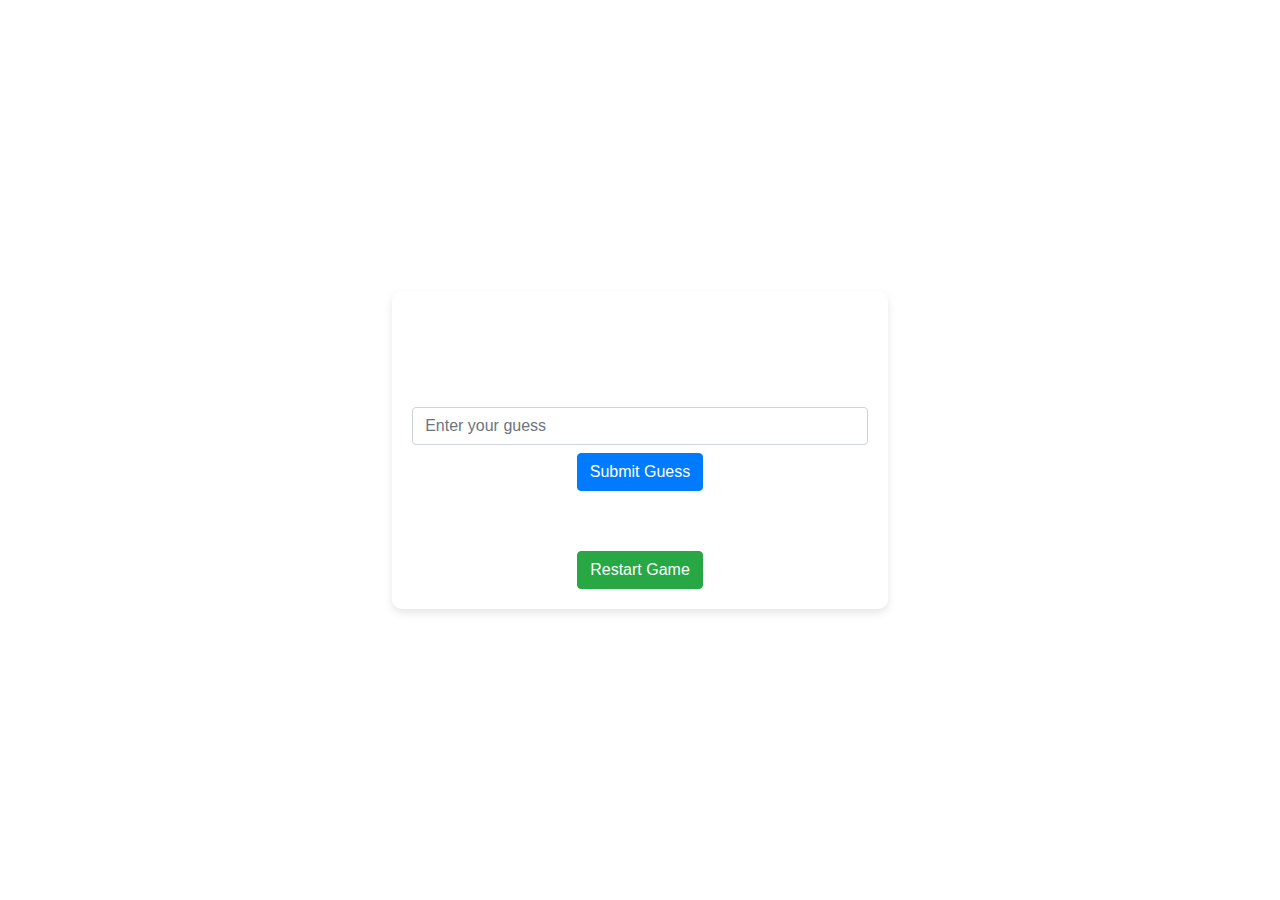
<file: game/game.html>
<!DOCTYPE html>
<html lang="en">

<head>
    <meta charset="UTF-8">
    <meta name="viewport" content="width=device-width, initial-scale=1, shrink-to-fit=no">
    <link rel="stylesheet" href="https://stackpath.bootstrapcdn.com/bootstrap/4.3.1/css/bootstrap.min.css">
    <style>
        body {
            display: flex;
            justify-content: center;
            align-items: center;
            height: 100vh;
            color: #fff;
            font-family: 'Arial', sans-serif;
            overflow: hidden;
        }

        .game-container {
            text-align: center;
            background-color: rgba(255, 255, 255, 0.8);
            padding: 20px;
            border-radius: 10px;
            box-shadow: 0 4px 8px rgba(0, 0, 0, 0.1);
            transition: background-color 1s ease-in-out;
            position: relative;
        }

        #result {
            margin-top: 20px;
            font-weight: bold;
        }

        @keyframes colorChange {
    0% {
        background-color: #3498db;
    }

    50% {
        background-color: #3498db; /* Use the same blue color for the entire animation */
    }

    100% {
        background-color: #3498db;
    }
}

        

        body {
            animation: colorChange 10s infinite;
        }

        #celebrate,
        #gameOver {
            font-size: 3em;
            position: absolute;
            top: 50%;
            left: 50%;
            transform: translate(-50%, -50%);
            opacity: 0;
            animation-duration: 2s;
        }

        #celebrate {
            animation-name: celebrateAnimation;
        }

        #gameOver {
            animation-name: gameOverAnimation;
        }

        @keyframes celebrateAnimation {
            0%,
            100% {
                opacity: 0;
                transform: translate(-50%, -50%) scale(1);
            }

            50% {
                opacity: 1;
                transform: translate(-50%, -50%) scale(1.5);
            }
        }

        @keyframes gameOverAnimation {
            0%,
            100% {
                opacity: 0;
                transform: translate(-50%, -50%) scale(1);
            }

            50% {
                opacity: 1;
                transform: translate(-50%, -50%) scale(1.5);
            }
        }

        .game-over-style {
            color: #e74c3c;
            /* Red color for the "Game Over" message */
            font-size: 2em;
            /* Adjust the font size */
            font-weight: bold;
            /* Apply bold font weight */
        }
    </style>
    <title>Guess the Number Game</title>
</head>

<body>

    <div class="game-container">
        <h1>Guess the Number Game</h1>
        <p>Guess a number between 1 and 10</p>
        <input type="number" id="userGuess" class="form-control" placeholder="Enter your guess">
        <button class="btn btn-primary mt-2" onclick="checkGuess()">Submit Guess</button>
        <p id="result"></p>
        <p>Attempts: <span id="attempts">0</span></p>
        <button class="btn btn-success" onclick="restartGame()">Restart Game</button>
        <div id="celebrate"></div>
        <div id="gameOver"></div>
        <!-- Audio elements for correct and incorrect guesses -->
        <audio id="correctAudio" src="clap.mpeg"></audio>
        <audio id="incorrectAudio" src="sad.mp4"></audio>
        <audio id="gameOverAudio" src="GameOver.mp4"></audio>
        <audio id="alertAudio" src="alert.mpeg"></audio>
    </div>

    <script>
        let previousGuess = null;
        let secretNumber;
        let attempts = 0;
        let maxAttempts = 3; // Set the maximum number of attempts
        let isFirstLoad = true;
        let isGameOver = false; // Variable to track game over state

        function playAudio(audioId) {
             audio = document.getElementById(audioId);
            audio.play();
        }

        function pauseAllAudio() {
            const allAudio = document.querySelectorAll('audio');
            allAudio.forEach(audio => audio.pause());
        }

        function startGame() {
            secretNumber = Math.floor(Math.random() * 10) + 1;
            attempts = 0;
            document.getElementById("attempts").innerText = attempts;
            document.getElementById("result").innerText = "";
            document.getElementById("celebrate").style.opacity = 0;
            document.getElementById("gameOver").style.opacity = 0;
            document.getElementById("gameOver").classList.remove("game-over-style"); // Remove the style class
            isFirstLoad = false;
            isGameOver = false; // Reset game over state
            previousGuess = null;
        }

        function checkGuess() {
            if (isGameOver) {
                return; // Do nothing if the game is already over
            }

             userGuess = document.getElementById("userGuess").value;
             resultElement = document.getElementById("result");
            celebrateElement = document.getElementById("celebrate");
             gameOverElement = document.getElementById("gameOver");

            if (!userGuess || isNaN(userGuess) || userGuess < 1 || userGuess > 10) {
                resultElement.innerText = "Please enter a valid number between 1 and 10.";
            } else if (userGuess === previousGuess) {
                resultElement.innerText = "Already guessed! Try a different number⚠️";
                pauseAllAudio(); // Pause all audio before playing the incorrect audio
                playAudio('alertAudio');
            } else {
                attempts++;
                document.getElementById("attempts").innerText = attempts;

                if (parseInt(userGuess) === secretNumber) {
                    resultElement.innerText = "Congratulations! You guessed the correct number!";
                    pauseAllAudio(); // Pause all audio before playing the correct audio
                    playAudio('correctAudio');
                    if (!isFirstLoad) {
                        celebrateElement.innerHTML = '👏';
                        celebrateElement.style.opacity = 1;
                        setTimeout(() => {
                            celebrateElement.style.opacity = 0;
                        }, 2000);
                    }
                    isGameOver = true; // Set game over state
                } else {
                    resultElement.innerText = `Sorry, Try again! 😢`;
                    pauseAllAudio(); // Pause all audio before playing the incorrect audio
                    playAudio('incorrectAudio');
                    if (!isFirstLoad && attempts === maxAttempts) {
                        resultElement.innerText = `Sorry, Game Over! 😊`;
                        pauseAllAudio(); // Pause all audio before playing the incorrect audio
                        playAudio('gameOverAudio');
                        gameOverElement.innerHTML = 'Game Over 😊';
                        gameOverElement.style.opacity = 1;
                        gameOverElement.style.color = '#e74c3c'; // Apply the unique color inline
                        gameOverElement.style.fontSize = '2em'; // Adjust the font size inline
                        gameOverElement.style.fontWeight = 'bold'; // Apply bold font weight inline
                        setTimeout(() => {
                            gameOverElement.style.opacity = 0;
                        }, 2000);
                        isGameOver = true; // Set game over state
                    }
                }
                previousGuess = userGuess; // Store the current guess as the previous guess
            }
        }

        function restartGame() {
            startGame();
            document.getElementById("userGuess").value = "";
            document.getElementById("submitGuessButton").disabled = false; // Enable the button
        }

        // Start the game when the page loads
        startGame();
    </script>
</body>

</html>
</file>
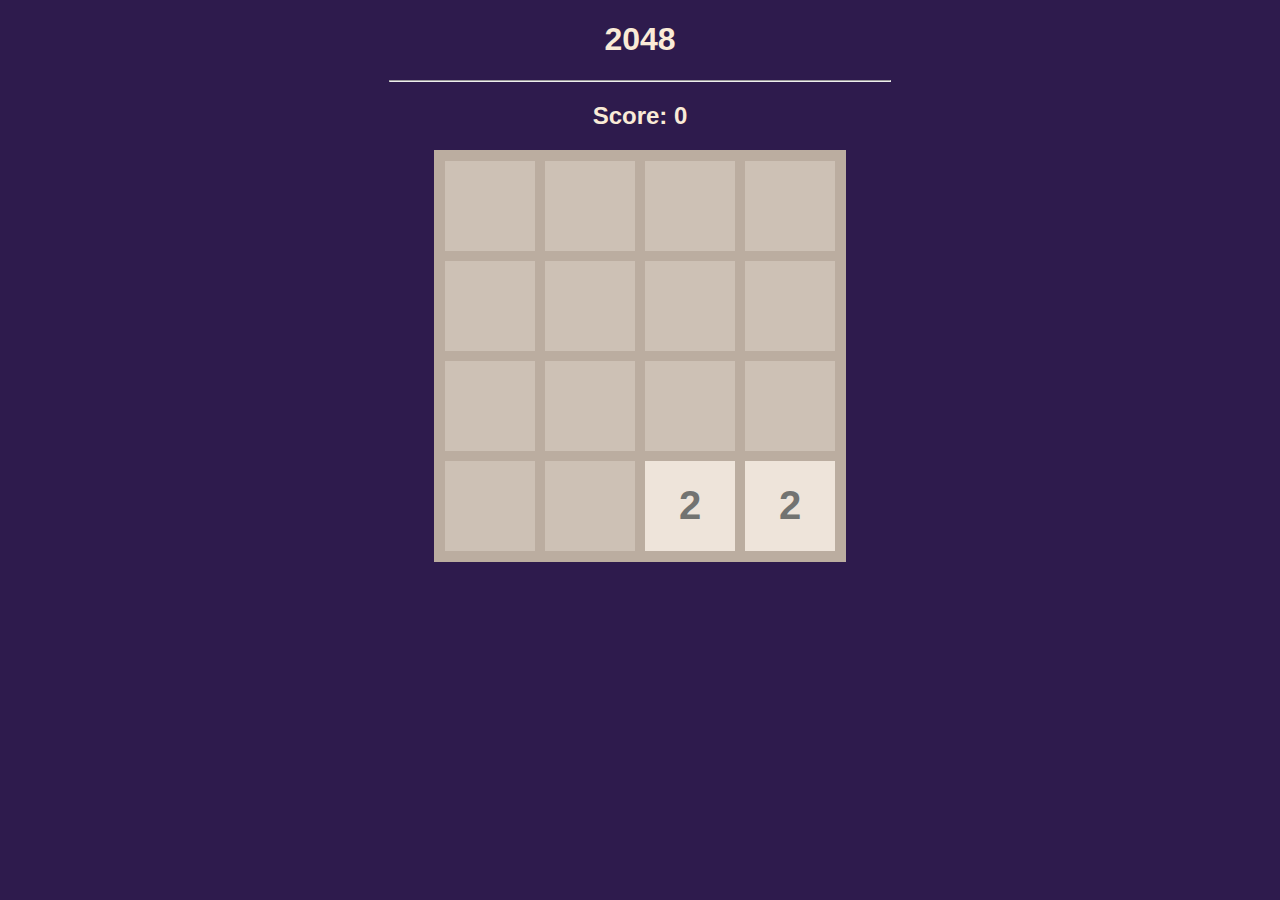
<file: js game for project/2048.html>
<!DOCTYPE html>
<html lang="en">
<head>
    <meta charset="UTF-8">
    <meta name="viewport" content="width=device-width, initial-scale=1.0">
    <title>2048</title>
    <link rel="stylesheet" href="2048.css">
    <script src="2048.js"></script>
</head>
<body>
    <h1 style="color: antiquewhite;">2048</h1>
    <hr>
    <h2 style="color: antiquewhite;"> Score: <span id="score">0</span></h2>
    <div id="board">
     <!--<div class="tile x2">2</div>
     <div class="tile x4">4</div>
     <div class="tile x8">8</div>--->
    </div>

    
</body>
</html>
</file>
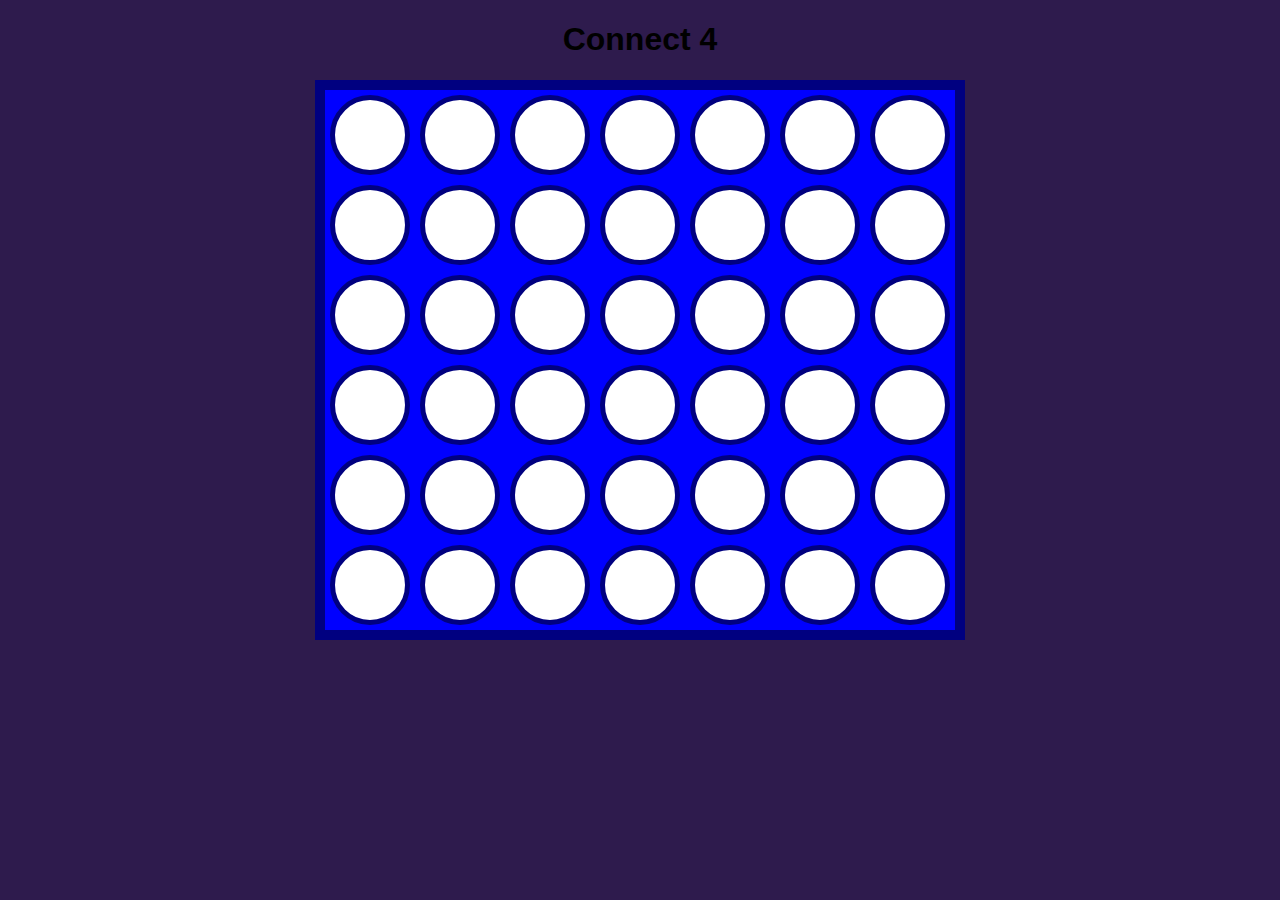
<file: project/c4.html>
<!DOCTYPE html>
<html lang="en">
<head>
    <meta charset="UTF-8">
    <meta name="viewport" content="width=device-width, initial-scale=1.0">
    <title>C4</title>
    <link rel="stylesheet" href="c4.css">
    <script src="c4.js"></script>
</head>
<body>
    <h1>Connect 4</h1>
    <h2 id="winner"></h2>
    <h2 id="currentPlayer"></h2> <!-- Added element for displaying current player's turn -->
    <div id="board"></div>
    <!-- <button id="restartButton">Restart Game</button> Added button for restarting the game -->
</body>
</html>
</file>
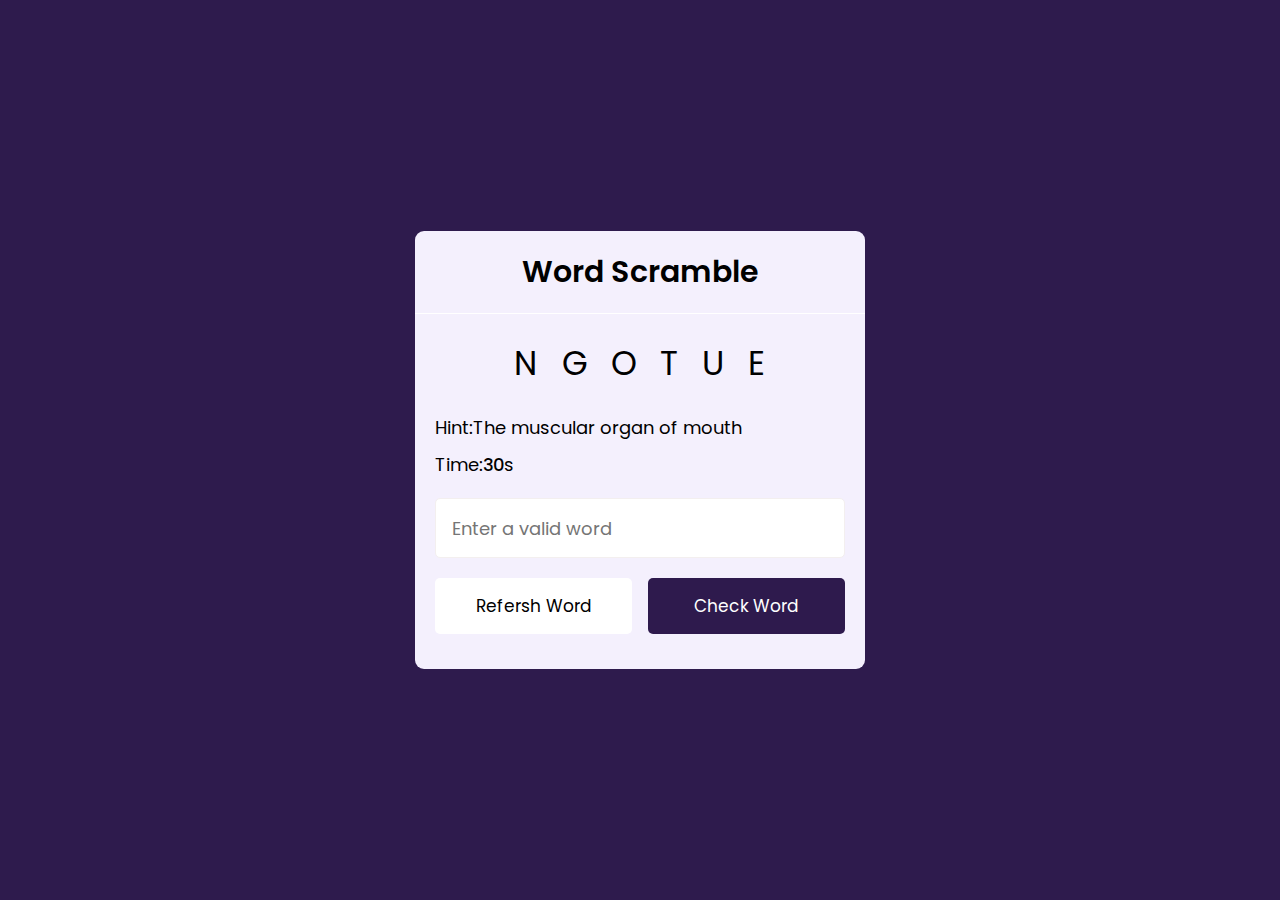
<file: z/game/game.html>
<!DOCTYPE html>
<html lang="en">
<head>
    <meta charset="UTF-8">
    <meta name="viewport" content="width=device-width, initial-scale=1.0">
    <title>Word Scramble</title>
    <link rel="stylesheet" href="style.css">
    
</head>
<body>
   <div class="container">
   <h2>Word Scramble</h2>
   <div class="content">
    <p class="word">enaxpnios</p>
    <div class="details">

<p class="hint">Hint:<span>The process of increase or grow</span></p>
<p class="time">Time:<span><b>30</b></span>s</p>
    </div>
    <input type="text" placeholder="Enter a valid word">
<div class="buttons">
<button class="refresh-word">Refersh Word</button>
<button class="check-word">Check Word</button>

</div>



   </div>
</div> 



<script src="js/words.js" defer></script>
<!-- Then load script.js -->
<script src="js/script.js" defer></script>
</body>
</html>
</file>
<file: js game for project/2048.css>
body{
    font-family: Arial, Helvetica, sans-serif;
    text-align: center;
    background-color:rgba(28, 8, 62, 0.922);
}
hr{
    width: 500px;
}
#board
{
    width: 400px;
    height: 400px;
    background-color: #cdc1b5;
    border: 6px solid #bbada0;
    margin: 0 auto;
    display: flex;
    flex-wrap: wrap;
}
.tile
{
    width: 90px;
    height: 90px;
    border: 5px solid #bbada0; ;
    font-size: 40px;
    font-weight: bold;
    display: flex;
    justify-content: center;
    align-items: center;
}
.x2 {
    background-color: #eee4da;
    color: #727371;
}

.x4 {
    background-color: #ece0ca;
    color: #727371;
}

.x8 {
    background-color: #f4b17a;
    color: white;
}

.x16{
    background-color: #f59575;
    color: white;
}

.x32{
    background-color: #f57c5f;
    color: white;
}

.x64{
    background-color: #f65d3b;
    color: white;
}

.x128{
    background-color: #edce71;
    color: white;
}

.x256{
    background-color: #edcc63;
    color: white;
}

.x512{
    background-color: #edc651;
    color: white;
}

.x1024{
    background-color: #eec744;
    color: white;
}

.x2048{
    background-color: #ecc230;
    color: white;
}

.x4096 {
    background-color: #fe3d3d;
    color: white;
}

.x8192 {
    background-color: #ff2020;
    color: white;
}
</file>
<file: project/c4.css>
body{
    font-family: Arial, Helvetica, sans-serif;
    text-align: center;
    background-color:rgba(28, 8, 62, 0.922);

}

#board{
    height: 540px;
    width: 630px;
    background-color: blue;
    border: 10px solid navy;
    margin: 0 auto;
    display: flex;
    flex-wrap: wrap;
    
}

.tile {
    height: 70px;
    width: 70px;
    margin: 5px;

    /* Circle */
    background-color: white;
    border-radius: 50%;
    border: 5px solid navy;
}

.red-piece {
    background-color: red;
}

.yellow-piece {
    background-color: yellow;
}
</file>
<file: z/game/style.css>
@import url('https://fonts.googleapis.com/css2?family=Poppins:wght@100;200;300;400;600;700&family=Smooch&display=swap');
*{

margin: 0;
padding: 0;
box-sizing: border-box;
font-family: 'Poppins',sans-serif;


}
body{
display: flex;
align-items: center;
justify-content: center;
min-height: 100vh;
background-color:rgba(28, 8, 62, 0.922);


}
.container{

background-color: rgb(244, 240, 253);
border-radius: 9px;
width: 450px;


}
.container h2{
text-align: center;
font-size: 30px;
font-weight: 600;
padding: 18px 25px;
border-bottom: 1px solid white;

}
.container .content{

  margin: 25px 20px 35px;

}
.content .word{

font-size: 33px;
font-size: 500;
text-align: center;
letter-spacing: 24px;
margin-right: -24px;
text-transform: uppercase;


}
.content .details{

margin: 25px 0 20px;


}
.details p{

font-size: 18px;
margin-bottom: 10px;

}
.details p b{

font-weight: 500;

}

.content input{

width: 100%;
height: 60px;
outline: none;
padding: 0 16px;
border-radius: 5px;
border: 1px solid rgb(243, 239, 239);
font-size: 18px;


}

.content .buttons{

 display: flex;
 justify-content:space-between ;
 margin-top: 20px; 

}
.buttons button{
border: none;
outline: none;
padding:15px 0 ;
font-size: 17px;
border-radius: 5px;
width: calc(100% / 2 - 8px);



}
.buttons .refresh-word{

 background:white ; 
}

.buttons .check-word{

  background:rgba(28, 8, 62, 0.922) ; 
 }
 .check-word{

  color: white;
 }
</file>
